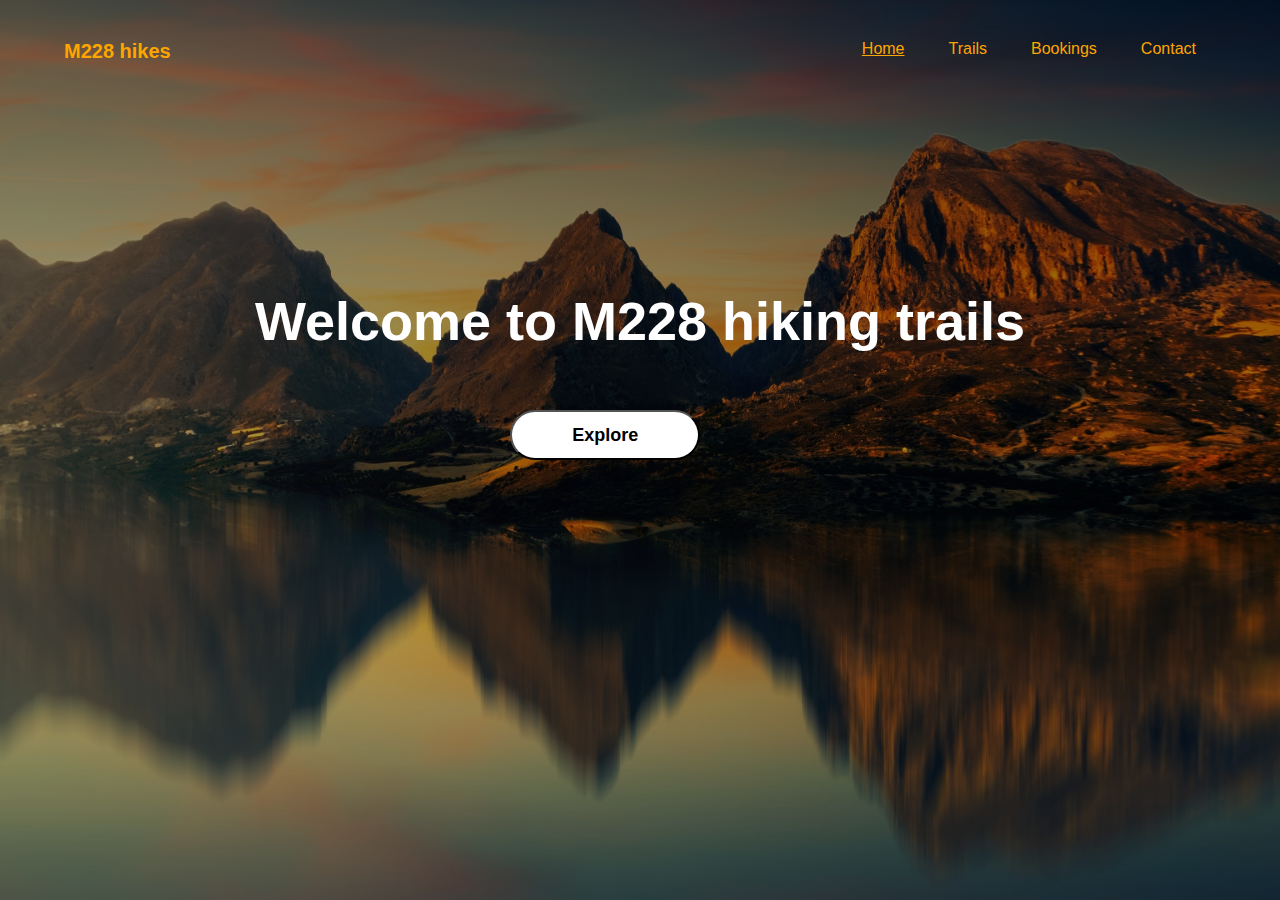
<file: index.html>
<!DOCTYPE html>
<html lang="en">

<head>
    <meta charset="UTF-8">
    <meta name="viewport" content="width=device-width, initial-scale=1.0">
    <link rel="stylesheet" href="styles.css">
    <title>Index</title>
</head>

<body>
        <div class="navigation">
            <h2>M228 hikes</h2>
            <ul>
                <li><a class="active" href="index.html">Home</a></li>
                <li><a href="travel.html">Trails</a></li>
                <li><a href="bookings.html">Bookings</a></li>
                <li><a href="contact.html">Contact</a></li>
            </ul>
        </div>

    

    <div class="intro">
        <h1>Welcome to M228 hiking trails</h1>
        <input type="button" value="Explore" class="explore" onclick="explore()">
    </div>

    <script>

        function explore() {
            window.location.href = 'travel.html';
        }
    </script>
</body>

</html>
</file>
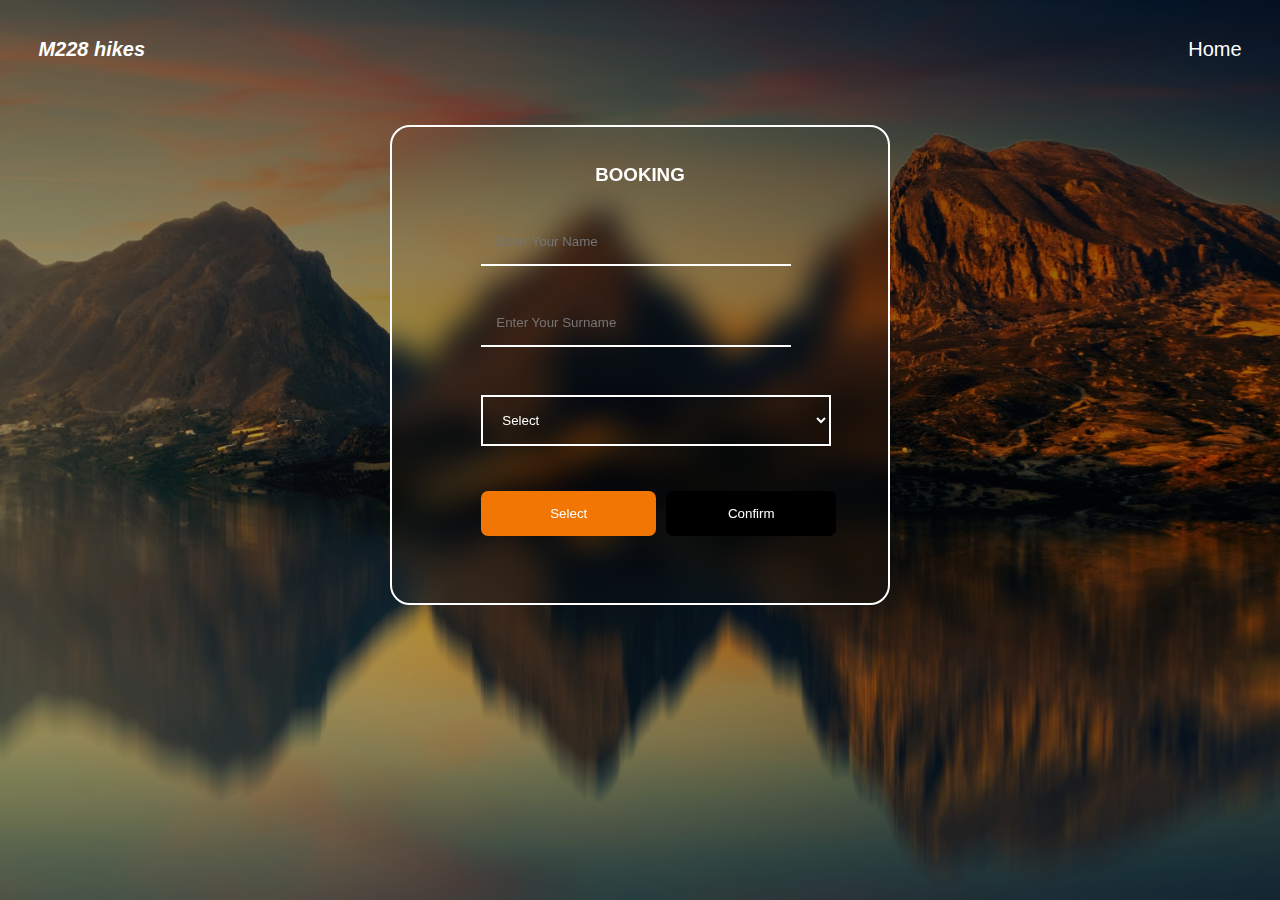
<file: bookings.html>
<!DOCTYPE html>
<html lang="en">

<head>
    <meta charset="UTF-8">
    <meta name="viewport" content="width=device-width, initial-scale=1.0">
    <link rel="stylesheet" href="Bstyle.css">
    <link rel="preconnect" href="https://fonts.googleapis.com">
    <link rel="preconnect" href="https://fonts.gstatic.com" crossorigin>
    <link
        href="https://fonts.googleapis.com/css2?family=Poppins:ital,wght@0,100;0,200;0,300;0,400;0,500;0,600;0,700;0,800;0,900;1,100;1,200;1,300;1,400;1,500;1,600;1,700;1,800;1,900&display=swap"
        rel="stylesheet">
    <title>Bookings</title>

</head>

<body>
    <div class="navigation">
        <h2>M228 hikes</h2>
                <li><a class="active" href="index.html">Home</a></li>
    </div>
    <form id="form">
        <div class="intro">
            <h3>BOOKING</h3>
            <div class="name">
                <input type="text" id="Name" name="Name" placeholder="Enter Your Name" required>
            </div>

            <div class="surname">
                <input type="text" id="Surname" name="Surname" placeholder="Enter Your Surname" required>
            </div>

            <div class="location">
                <select id="location" name="location" required>
                    <option value="">Select</option>
                    <option value="Table Mountain">Table Mountain</option>
                    <option value="Devils Peak">Devil's Peak</option>
                    <option value="Ukhahlamba">uKhahlamba-Drakensberg</option>
                    <option value="Lions Head">Lion's Head</option>
                </select>
            </div>

            <div class="retLocation">
                <input type="button" id="btnSelect" value="Select" class="select" onclick="retLocation()">
                <button type="button" id="btnConfirm" onclick="confirmBooking()">Confirm</button>
            </div>
        </div>
    </form>



    <script>
        let selectedOption = ''; // Declare selectedOption in the global scope
        let select = document.getElementById('btnSelect'); // Get the select element

        function retLocation() {
            const name = document.getElementById('Name').value
            const surname = document.getElementById('Surname').value
            const selectElement = document.getElementById('location');
            selectedOption = selectElement.options[selectElement.selectedIndex].value;

            if (!name || !surname) {
                return alert('please write name and surname')
            }
            let priceMessage = '';
            if (selectedOption === 'Ukhahlamba') {
                return alert('The price for Ukhahlamba hike is R150 pp');
            } else if (selectedOption === 'Table Mountain') {
                return alert('The price for the Table Mountain hike is R200 pp');
            } else if (selectedOption === 'Devils Peak') {
                return alert('The price for the Devils Peak hike is R100 pp');
            } else if (selectedOption === 'Lions Head') {
                return alert('The price for Lions Head hike is R150 pp');
            } else {
                return alert('error: select a trail');

            }

            
                    
            }

            function changeColor(){
                select.addEventListener("click", (e)=>{document.getElementById('btnConfirm').style.backgroundColor = "hsl(29, 97%, 48%)";
                document.getElementById('btnSelect').style.backgroundColor = "black";
            })
            }
            changeColor();

            function generateBookingID(){
                let bookingID = Math.floor(Math.random() * 10000) + 1
                return bookingID;
            }

        function confirmBooking() {
            const name = document.getElementById('Name').value;
            const surname = document.getElementById('Surname').value;
            if (selectedOption) {
                alert('Booking confirmed for ' + name + ' ' + surname + ' at ' + selectedOption + ' with booking ID: ' + generateBookingID());
                document.getElementById('form').reset();
                document.getElementById('btnConfirm').style.backgroundColor = "black";
            document.getElementById('btnSelect').style.backgroundColor = "hsl(29, 97%, 48%)";
                selectedOption = '';


            } else {
                alert('error select a trail');
            }
        }
    </script>
</body>

</html>
</file>
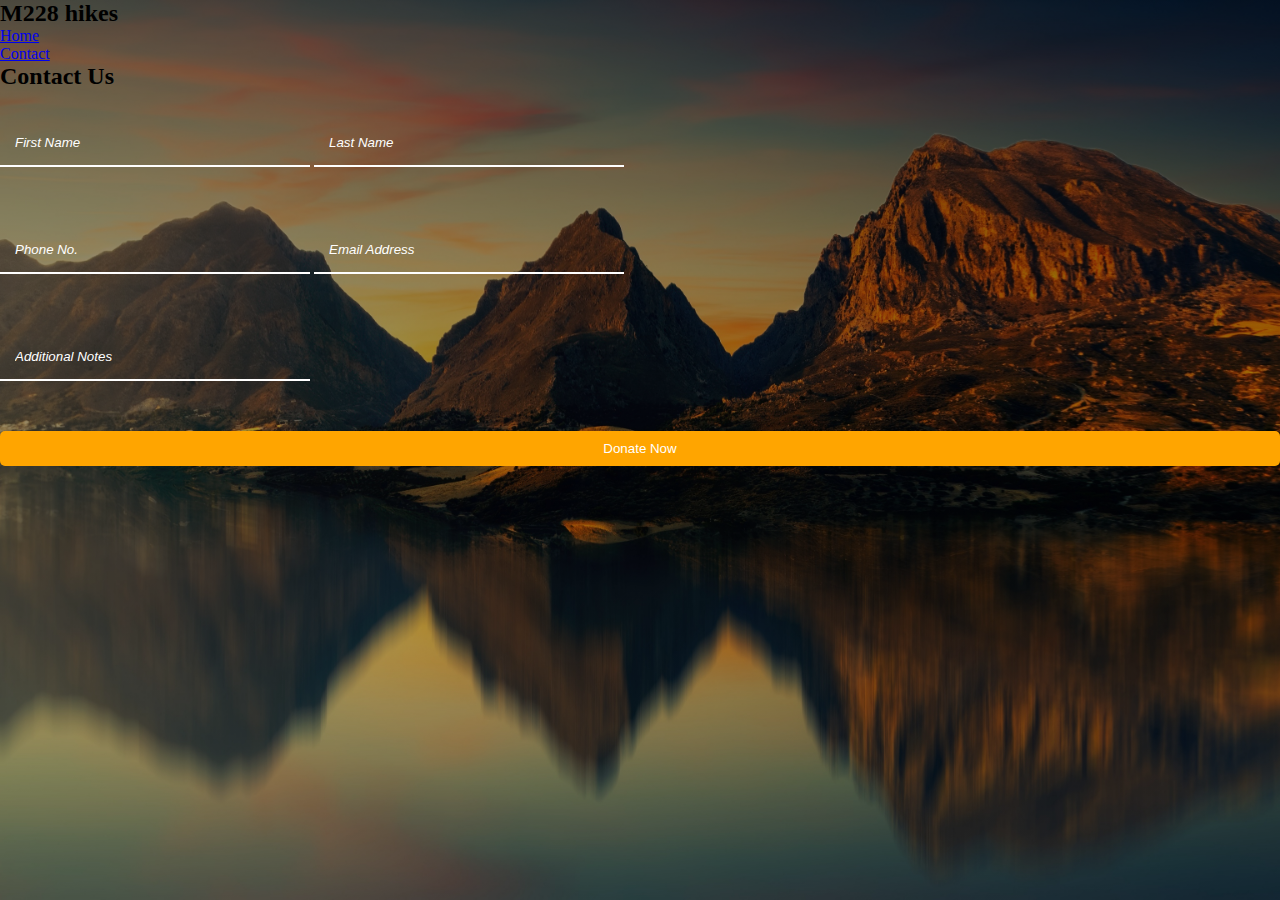
<file: contact.html>
<!DOCTYPE html>
<html lang="en">
<head>
    <meta charset="UTF-8">
    <meta name="viewport" content="width=device-width, initial-scale=1.0">
    <title>Contact Us</title>
    <link rel="stylesheet" href="styleC.css">
</head>
<body>
    <header>
        <h2>M228 hikes</h2>
        <nav>
            <ul>
                <li><a class="active" href="index.html">Home</a></li>
                <li><a href="contact.html">Contact</a></li>
            </ul>
        </nav> 
    </header>
    <div class="contact-now">
        
        <div class="contact-form">
            <h2>Contact Us</h2>
            <form>
                <div class="form-group">
                    <input type="text" placeholder="First Name">
                    <input type="text" placeholder="Last Name">
                </div>
                <div class="form-group">
                    <input type="text" placeholder="Phone No.">
                    <input type="email" placeholder="Email Address">
                </div>
                <div class="form-group">
                    <input type="text" placeholder="Additional Notes">
                </div>

                <button type="submit">Donate Now</button>
            </form>
        </div>
    </div>

</body>
</html>
</file>
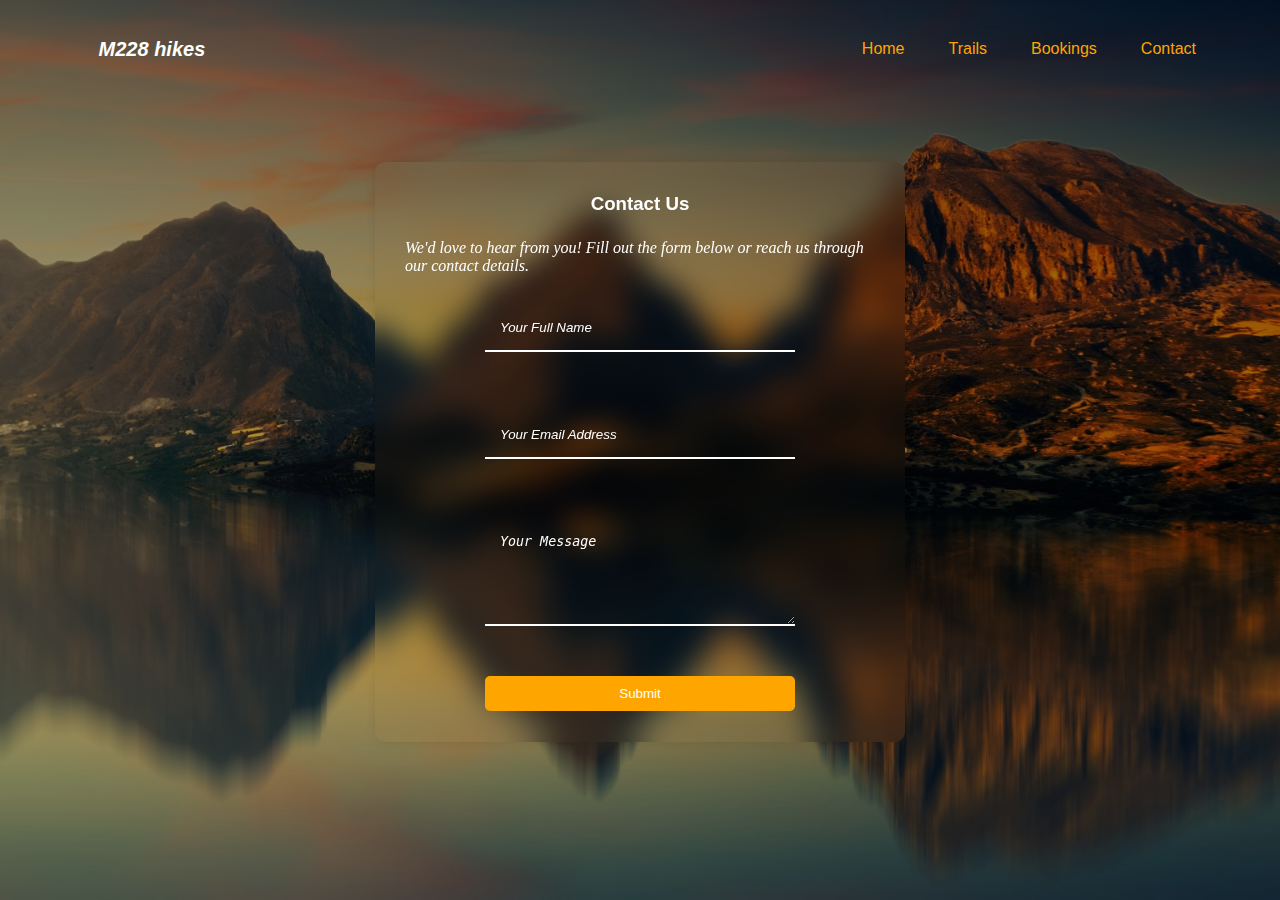
<file: contacts.html>
<!DOCTYPE html>
<html lang="en">
<head>
    <meta charset="UTF-8">
    <meta name="viewport" content="width=device-width, initial-scale=1.0">
    <link rel="stylesheet" href="styleC.css">
    <title>Contact Us</title>
    
</head>
<body>
        <div class="navigation">
        <h2>M228 hikes</h2>
       <ul>
                <li><a class="active" href="index.html">Home</a></li>
                <li><a href="travel.html">Trails</a></li>
                <li><a href="bookings.html">Bookings</a></li>
                <li><a href="contacts.html">Contact</a></li>
            </ul>
    </div> 
    <div class="contact-page">
        <h3>Contact Us</h3>
        <p>We'd love to hear from you! Fill out the form below or reach us through our contact details.</p>

    

        <div class="contact-form">
            <form id="contactForm">
                <input type="text" id="fullName" name="fullName" placeholder="Your Full Name" required>
                <input type="email" id="email" name="email" placeholder="Your Email Address" required>

                <textarea id="message" name="message" placeholder="Your Message" rows="5" required></textarea>

                <button type="button" onclick="submitContactForm()">Submit</button>
            </form>
        </div>
    </div>

    <script>
        function submitContactForm() {
            const name = document.getElementById('fullName').value.trim();
            const email = document.getElementById('email').value.trim();
            const message = document.getElementById('message').value.trim();

            if (!name || !email || !message) {
                alert('Please fill out all fields.');
                return;
            }
            alert(`Thank you, ${name}! We have received your message and will get back to you soon.`);
            document.getElementById('contactForm').reset();
        }
    </script>
</body>
</html>
</file>
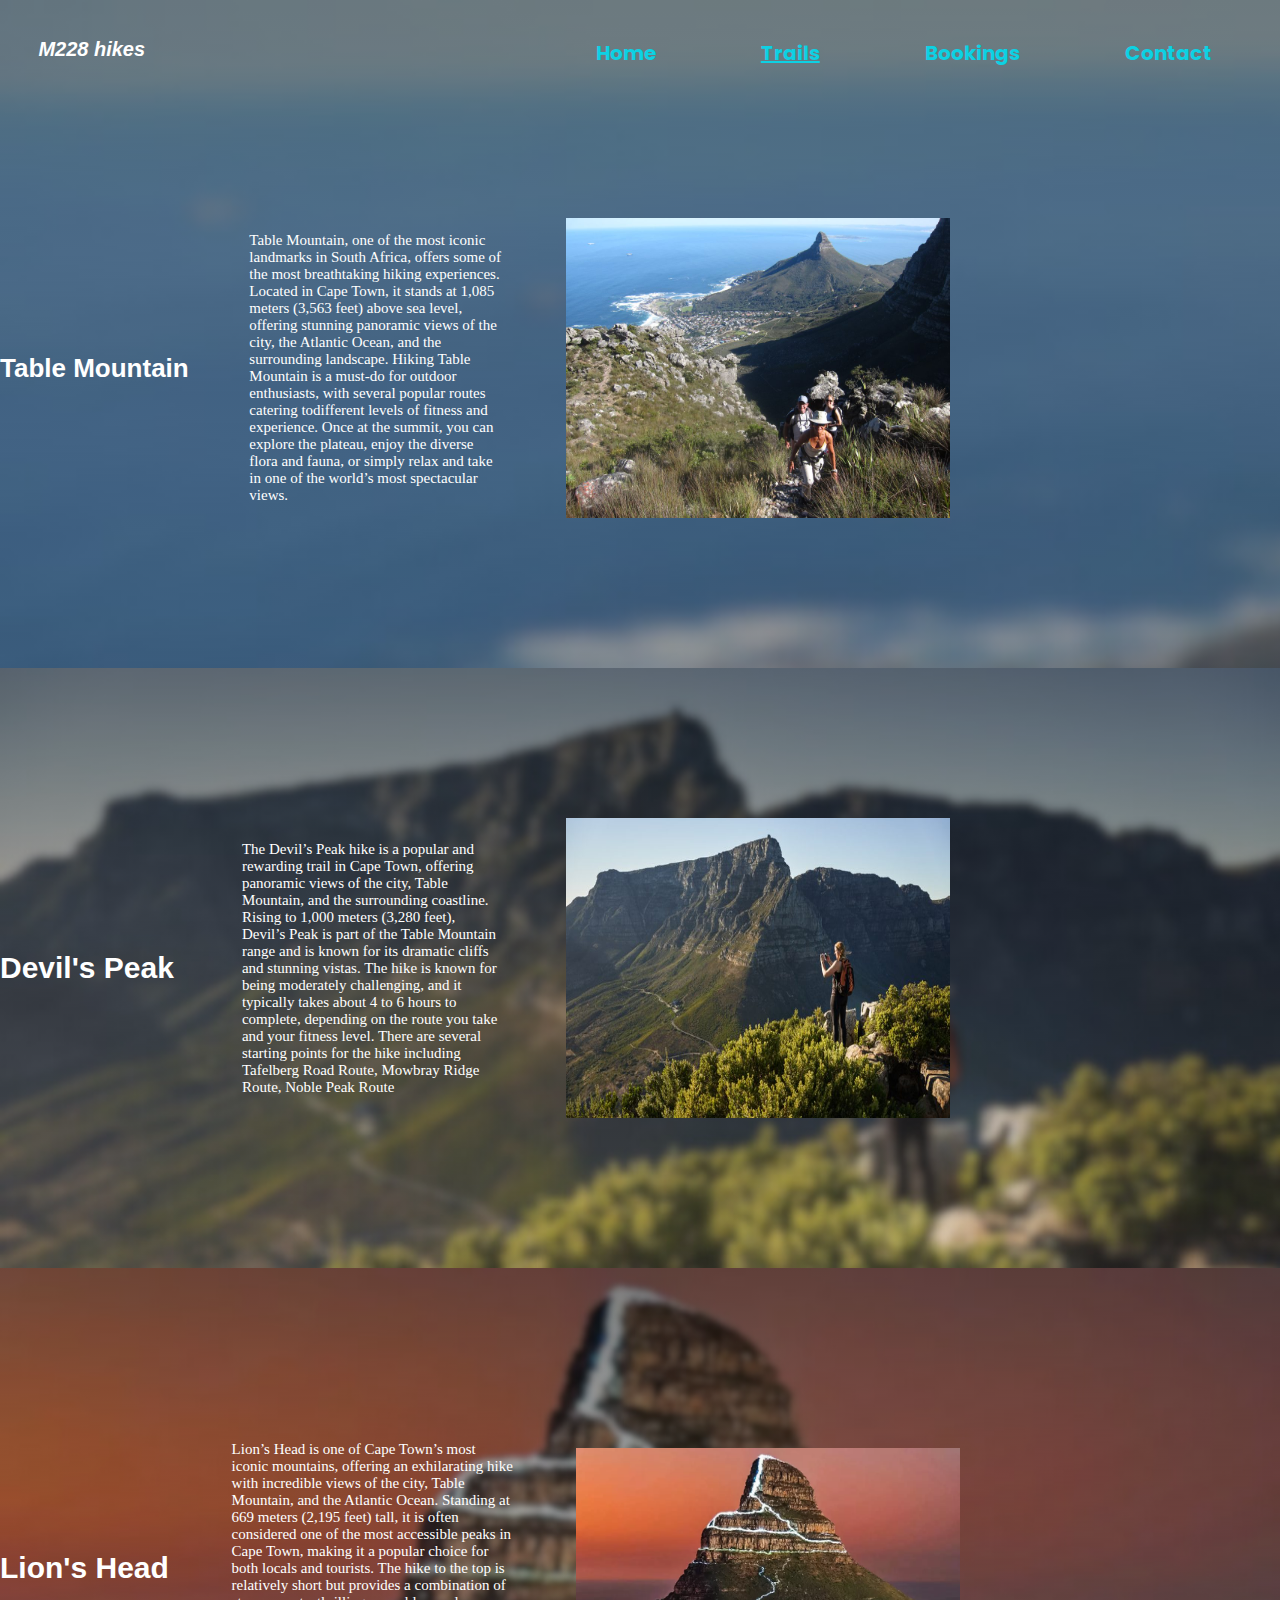
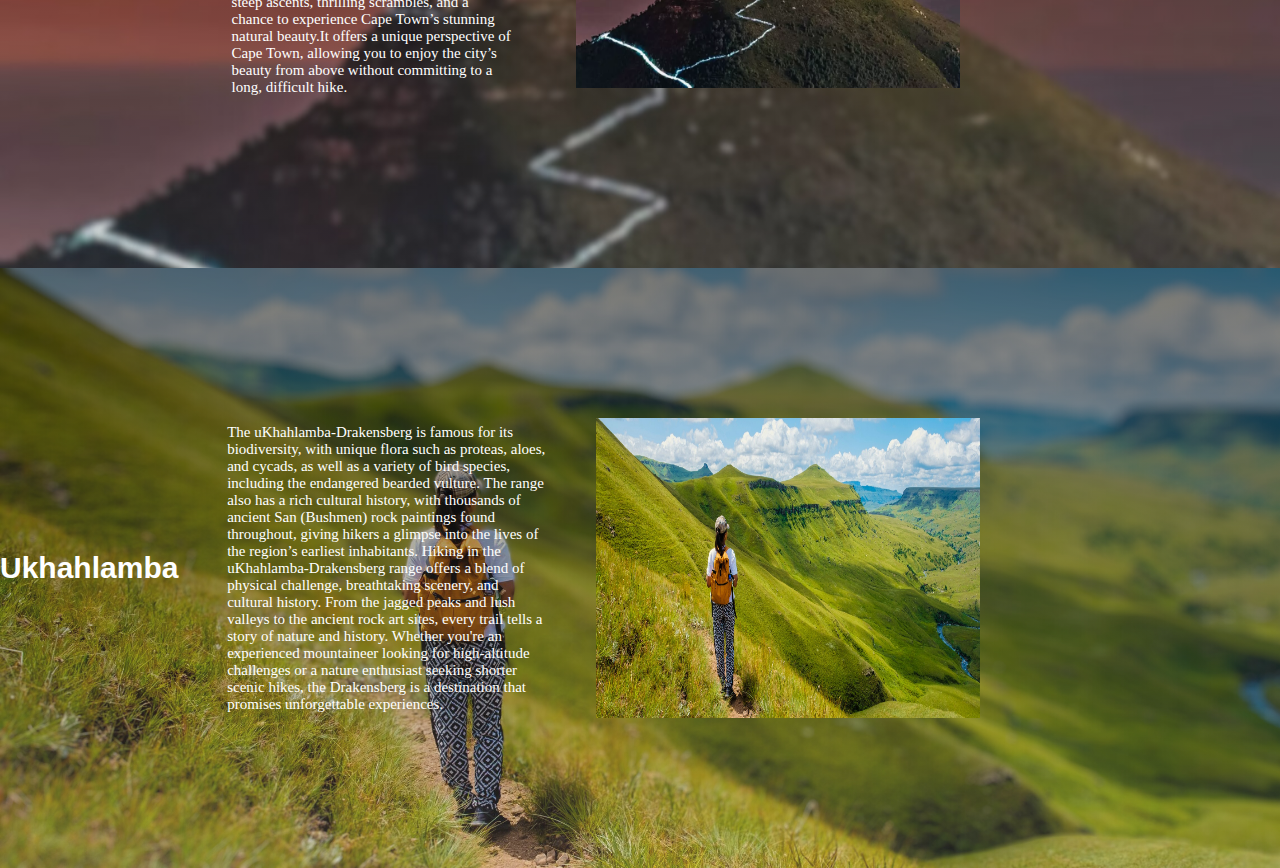
<file: travel.html>
<!DOCTYPE html>
<html lang="en">
<head>
    <meta charset="UTF-8">
    <meta name="viewport" content="width=device-width, initial-scale=1.0">
    <link rel="stylesheet" href="style.css">
    <link rel="preconnect" href="https://fonts.googleapis.com">
<link rel="preconnect" href="https://fonts.gstatic.com" crossorigin>
<link href="https://fonts.googleapis.com/css2?family=Poppins:ital,wght@0,100;0,200;0,300;0,400;0,500;0,600;0,700;0,800;0,900;1,100;1,200;1,300;1,400;1,500;1,600;1,700;1,800;1,900&display=swap" rel="stylesheet">
    <title>Trails</title>
        
</head>
<body>
    <div class="navigation">
        <h2>M228 hikes</h2>
        <li><a href="index.html">Home</a></li>
        <li><a class="active" href="travel.html">Trails</a></li>
        <li><a href="bookings.html">Bookings</a></li>
        <li><a href="index.html">Contact</a></li>
    </div> 
    
    <div class="tablemountain"> 
        <h1>Table Mountain</h1>
        <p>Table Mountain, one of the most iconic landmarks in South Africa,
            offers some of the most breathtaking hiking experiences. Located in Cape Town, it stands at 1,085
                meters (3,563 feet) above sea level,
                offering stunning panoramic views of the city, the Atlantic Ocean, and the surrounding landscape.
                Hiking Table Mountain is a must-do for outdoor enthusiasts, with several popular routes catering todifferent levels of fitness and experience. Once at the summit, you can explore the plateau, enjoy the diverse flora and fauna, or simply relax and take in one of the world’s most spectacular views.</p>
        <img src="TbMountain.jpg" alt="tablemountain">
    </div>


 <div class="peak">
        <h2>Devil's Peak</h2>
        <p>The Devil’s Peak hike is a popular and rewarding trail in Cape Town, offering panoramic views of the city, Table Mountain, and the surrounding coastline. Rising to 1,000 meters (3,280 feet), Devil’s Peak is part of the Table Mountain range and is known for its dramatic cliffs and stunning vistas.
        The hike is known for being moderately challenging, and it typically takes about 4 to 6 hours to complete, depending on the route you take and your fitness level. There are several starting points for the hike including Tafelberg Road Route, Mowbray Ridge Route, Noble Peak Route</p>
        <img src="hike2.jpg" alt="devil's peak">
    </div>


    
    <div class="lion">
        <h5>Lion's Head</h5>
        <p>Lion’s Head is one of Cape Town’s most iconic mountains, offering an exhilarating hike with incredible views of the city, Table Mountain, and the Atlantic Ocean. Standing at 669 meters (2,195 feet) tall, it is often considered one of the most accessible peaks in Cape Town, making it a popular choice for both locals and tourists. The hike to the top is relatively short but provides a combination of steep ascents, thrilling scrambles, and a chance to experience Cape Town’s stunning natural beauty.It offers a unique perspective of Cape Town, allowing you to enjoy the city’s beauty from above without committing to a long, difficult hike.</p>
        <img src="lions.webp" alt="lion's head">
    </div>
  


    <div class="ukhahlamba">
        <h4>Ukhahlamba</h4>
        <p>The uKhahlamba-Drakensberg is famous for its biodiversity, with unique flora such as proteas, aloes, and cycads, as well as a variety of bird species, including the endangered bearded vulture. The range also has a rich cultural history, with thousands of ancient San (Bushmen) rock paintings found throughout, giving hikers a glimpse into the lives of the region’s earliest inhabitants. Hiking in the uKhahlamba-Drakensberg range offers a blend of physical challenge, breathtaking scenery, and cultural history. From the jagged peaks and lush valleys to the ancient rock art sites, every trail tells a story of nature and history. Whether you're an experienced mountaineer looking for high-altitude challenges or a nature enthusiast seeking shorter scenic hikes, the Drakensberg is a destination that promises unforgettable experiences.</p>
        <img src="ukhahlamba.jpeg" alt="ukhahlamba">
    </div>
</body>
</html>
</file>
<file: styles.css>
*{
padding: 0;
margin: 0;
box-sizing: border-box;
overflow: hidden;
}

body{
height: 100vh;
background: linear-gradient(rgba(0, 0, 0, 0.5), rgba(0, 0, 0, 0.2)), url('mountains.jpeg');
background-position: center;
background-repeat: no-repeat;
background-size: cover;
}

.navigation{
    display: flex;
    align-items: center;
    justify-content: space-between;
    padding: 30px 5%;
}

.navigation ul li{
    display: inline-block;
    align-items: center;
    justify-content: center;
    padding: 10px 20px;
 }
 
 .navigation ul li a{
     text-decoration: none;
     font-family: Arial, Helvetica, sans-serif;
     font-weight: 500;
     color: orange;
 }

.navigation h2{
    font-family: Arial, Helvetica, sans-serif;
    font-size: 20px;
    display: flex;
    align-items: center;
    justify-content: left;
    color: orange;
}

.navigation li a:hover {
    color: orange;
    transition: 0.2s;
    text-decoration: underline;
}

.navigation li a.active{
    text-decoration: underline;
    color: orange;
}

.intro{
display: flex;
flex-direction: column;
justify-content: center;
align-items: center;
text-align: center;
margin-top: 10%;
font-size: 27px;
font-family: Verdana, Geneva, Tahoma, sans-serif;
font-weight: bolder;
color: white;
padding: 60px;

}

.intro input{
    position: relative;
    left: -3%;
    margin-top: 5%;
    width: 190px;
    height: 50px;
    border-radius: 25px;
    font-size: 18px;
    font-family: Verdana, Geneva, Tahoma, sans-serif;
    font-weight: 900;
    color: black;
    background-color: white;
    cursor: pointer;
    
}

.intro input:hover{
    background-color: orange;
    transition: 0.2s;
}
</file>
<file: Bstyle.css>
*{
    padding: 0;
    margin: 0;
    overflow: hidden;
    box-sizing: border-box;
    }

    body{ 
        height: 100vh; 
        background: linear-gradient(rgba(0, 0, 0, 0.5), rgba(0, 0, 0, 0.2)), url('mountains.jpeg') no-repeat center;
        background-size: cover;
        filter: none;
    }
  .navigation{
        display: flex;
        justify-content: space-between;
        align-items: center;
        padding-top: 3%;
    }
    
    li{
        display: flex;
        flex-direction: column;
        align-items: center;
        margin-right: 3%;
    }
    .navigation li a{
        font-size: 20px;
        font-weight: 500;
        font-family: Arial, Helvetica, sans-serif;
        color: WHITE;
        text-decoration: none;
    }
    .navigation h2{
        position: relative;
        left: 3%;
        font-size: 20px;
        color: WHITE;
        font-family: Verdana, Geneva, Tahoma, sans-serif;
        font-style: italic;
        cursor: pointer;
    }
    
    .navigation li a:hover{
        color: orange;
        transition: 0.2s;
        transform: scale(1.1);
        text-decoration: underline;
    }

    .intro{
        display: flex;
        justify-content: center;
        align-items: center;
        width: 500px;
        height: 480px;
        background: transparent;
        border: 2px solid white;
        border-radius: 20px;
        backdrop-filter: blur(15px);
        margin: auto;
        margin-top: 5%;
        }

        .name input{
            background: transparent;
            color: white;
            position: absolute;
            left: 18%;
            top: 13%;
            margin: 30px 0 ;
            width: 310px;
            padding: 15px;
            cursor: pointer;
            border: 0;
            border-bottom: 2px solid white;  
        }
       
        .intro h3{
            position: relative;
            color: white;
            top: -40%;
            font-family: Verdana, Geneva, Tahoma, sans-serif;
         }
        .surname input{
            background: transparent;
            position: absolute;
            left: 18%;
            top: 30%;
            margin: 30px 0 ;
            width: 310px;
            padding: 15px;
            cursor: pointer;
            border: 0;
            border-bottom: 2px solid white;  
            font-family: Verdana, Geneva, Tahoma, sans-serif;
        }

        .location select{
            background: transparent;
            position: absolute;
            left: 18%;
            top: 50%;
            margin: 30px 0 ;
            width: 350px;
            padding: 15px;
            cursor: pointer;
           color: white;
           border: 2px solid;
        }

        .location select option{
         color: black;
        }

.retLocation{
    color: white;
    position: absolute;
    left: 18%;
    top: 70%;
    display: flex;
    justify-content: space-between;
    gap: 10px;
}

        .retLocation input, #btnConfirm{
            background-color: hsl(29, 97%, 48%);
            color: white;
            margin: 30px 0 ;
            width: 175px;
            padding: 15px;
            border: none;
            border-radius: 7px;
            cursor: pointer;
            transition: 0.2s;
        }

        #btnConfirm{
            background-color: hsl(0, 0%, 0%);
            color: white;
            margin: 30px 0 ;
            width: 170px;
            padding: 15px;
            border: none;
            border-radius: 7px;
            cursor: pointer;
            transition: 0.2s;
        }

        .retLocation input:hover{
            transform: scale(1.1);
            background-color: hsl(29, 100%, 60%)
        }

        .confirm{
            position: absolute;
            left: 32%;
            top: 90%;
            display: flex;
            justify-content: space-between;
        }
       h4{
        color: white;
        font-family: "Poppins", sans-serif;
       }
</file>
<file: styleC.css>
*{
padding: 0;
margin: 0;
box-sizing: border-box;
}

body{
height: 100vh;
background: linear-gradient(rgba(0, 0, 0, 0.5), rgba(0, 0, 0, 0.2)), url('mountains.jpeg');
background-position: center;
background-repeat: no-repeat;
background-size: cover;
}

 .navigation{
    display: flex;
    align-items: center;
    justify-content: space-between;
    padding: 30px 5%;
}

.navigation ul li{
    display: inline-block;
    align-items: center;
    justify-content: center;
    padding: 10px 20px;
 }
 
 .navigation ul li a{
     text-decoration: none;
     font-family: Arial, Helvetica, sans-serif;
     font-weight: 500;
     color: orange;
 }


    
    .navigation h2{
        position: relative;
        left: 3%;
        font-size: 20px;
        color: WHITE;
        font-family: Verdana, Geneva, Tahoma, sans-serif;
        font-style: italic;
        cursor: pointer;
    }
    
    .navigation li a:hover{
        color: orange;
        transition: 0.2s;
        transform: scale(1.1);
        text-decoration: underline;
    }

.contact-page {
    display: flex;
    flex-direction: column;
    align-items: center;
    justify-content: center;
    width: 530px;
    height: 580px;
    margin: 40px auto;
    margin-top: 5%;
    backdrop-filter: blur(15px);
    padding: 30px;
    border-radius: 10px;
    box-shadow: 0 0 10px rgba(0,0,0,0.1);
}

.contact-page h3 {
    text-align: center;
    color: white;
    font-family: Verdana, Geneva, Tahoma, sans-serif;
}

p{
    color: white;
    font-size: 1em;
    margin-top: 5%;
    font-style: italic;
}


.contact-form form {
    display: flex;
    flex-direction: column;
    justify-content: center;
}


.contact-form input,
.contact-form textarea {
            background: transparent;
            color: white;
            margin: 30px 0 ;
            width: 310px;
            padding: 15px;
            cursor: pointer;
            border: 0;
            border-bottom: 2px solid white;
}

input::placeholder,
textarea::placeholder {
    color: #ffffff;
    font-style: italic;
    opacity: 1;
}

.contact-form button {
    margin-top: 20px;
    padding: 10px;
    background-color: orange;
    color: white;
    border: none;
    border-radius: 5px;
    cursor: pointer;
    transition: background-color 0.3s ease;
}

.contact-form button:hover {
    background-color: rgb(161, 106, 2);
}
</file>
<file: style.css>
* {
    padding: 0;
    margin: 0;

    box-sizing: border-box;
}

body {
background: linear-gradient(rgba(0, 0, 0, 0.5), rgba(149, 141, 141, 0.2)), url('img1.jpg');
    background-repeat: no-repeat;
    background-size: cover;
    z-index: 1;

}

.navigation {
    padding-top: 3%;
    display: flex;
    flex-direction: row;
    gap: 105px;
    background: transparent;

}

li {
    position: relative;
    left: 30%;
    align-items: center;
    display: flex;
}

.navigation li a {
    font-family: "Poppins", sans-serif;
    font-size: 20px;
    font-weight: bolder;
    color: #0dd1e3;
    text-decoration: none;
}

.navigation li a.active {
    text-decoration: underline;
    color: #0dd1e3;
}

.navigation h2 {
    position: relative;
    left: 3%;
    font-size: 20px;
    color: WHITE;
    font-family: Verdana, Geneva, Tahoma, sans-serif;
    font-style: italic;
    cursor: pointer;
}

.navigation li a:hover {
    color: #3498db;
    transition: 0.2s;
    text-decoration: underline;
}

h1 {
    font-size: 26px;
    font-family: Verdana, Geneva, Tahoma, sans-serif;
    color: white;
}

.tablemountain {
    display: flex;
    flex-direction: row;
    align-items: center;
    justify-content: space-between;
    height: 600px;
    background-repeat: no-repeat;
    background-size: cover
}

.tablemountain img {
    width: 30%;
    height: 300px;
    margin-right: 330px;
    cursor: pointer;
    transition: 0.2s;
}

.tablemountain img:hover {
    transform: scale(1.1);
}

.tablemountain p {
    font-size: 15px;
    width: 20%;
    color: white;
}


h2 {
    font-size: 30px;
    font-family: Verdana, Geneva, Tahoma, sans-serif;
    z-index: 2;
    color: white;
}

.peak {
    display: flex;
    flex-direction: row;
    align-items: center;
    justify-content: space-between;
    height: 600px;
    background: linear-gradient(rgba(0, 0, 0, 0.5), rgba(149, 141, 141, 0.2)), url('blur.jpg');
    background-repeat: no-repeat;
    background-size: cover;

}

.peak img {
    width: 30%;
    height: 300px;
    margin-right: 330px;
    cursor: pointer;
    transition: 0.2s;
}

.peak img:hover {
    transform: scale(1.1);
}

.peak p {
    font-size: 15px;
    width: 20%;
    color: white;
}


h5 {
    font-size: 30px;
    font-family: Verdana, Geneva, Tahoma, sans-serif;
    z-index: 3;
    color: white;

}

.lion {
   display: flex;
    flex-direction: row;
    align-items: center;
    justify-content: space-between;
    height: 600px;
    background: linear-gradient(rgba(0, 0, 0, 0.5), rgba(149, 141, 141, 0.2)), url('img3.jpg');
    background-repeat: no-repeat;
    background-size: cover;
}

.lion img {
    width: 30%;
    height: 240px;
    margin-right: 320px;
    cursor: pointer;
    transition: 0.2s;
}

.lion img:hover {
    transform: scale(1.1);
}

.lion p {
    font-size: 15px;
    width: 22%;
    color: white;
}

h4 {
    font-size: 30px;
    font-family: Verdana, Geneva, Tahoma, sans-serif;
    z-index: 4;
    color: white;

}

.ukhahlamba {
    display: flex;
    flex-direction: row;
    align-items: center;
    justify-content: space-between;
    height: 600px;
    background: linear-gradient(rgba(0, 0, 0, 0.5), rgba(149, 141, 141, 0.2)), url('img4.jpg');
    background-repeat: no-repeat;
    background-size: cover;
}

.ukhahlamba img {
    width: 30%;
    height: 300px;
    margin-right: 300px;
    cursor: pointer;
    transition: 0.2s;
}

.ukhahlamba img:hover {
    transform: scale(1.1);
}

.ukhahlamba p {
    font-size: 15px;
    width: 25%;
    color: white;
}
</file>
